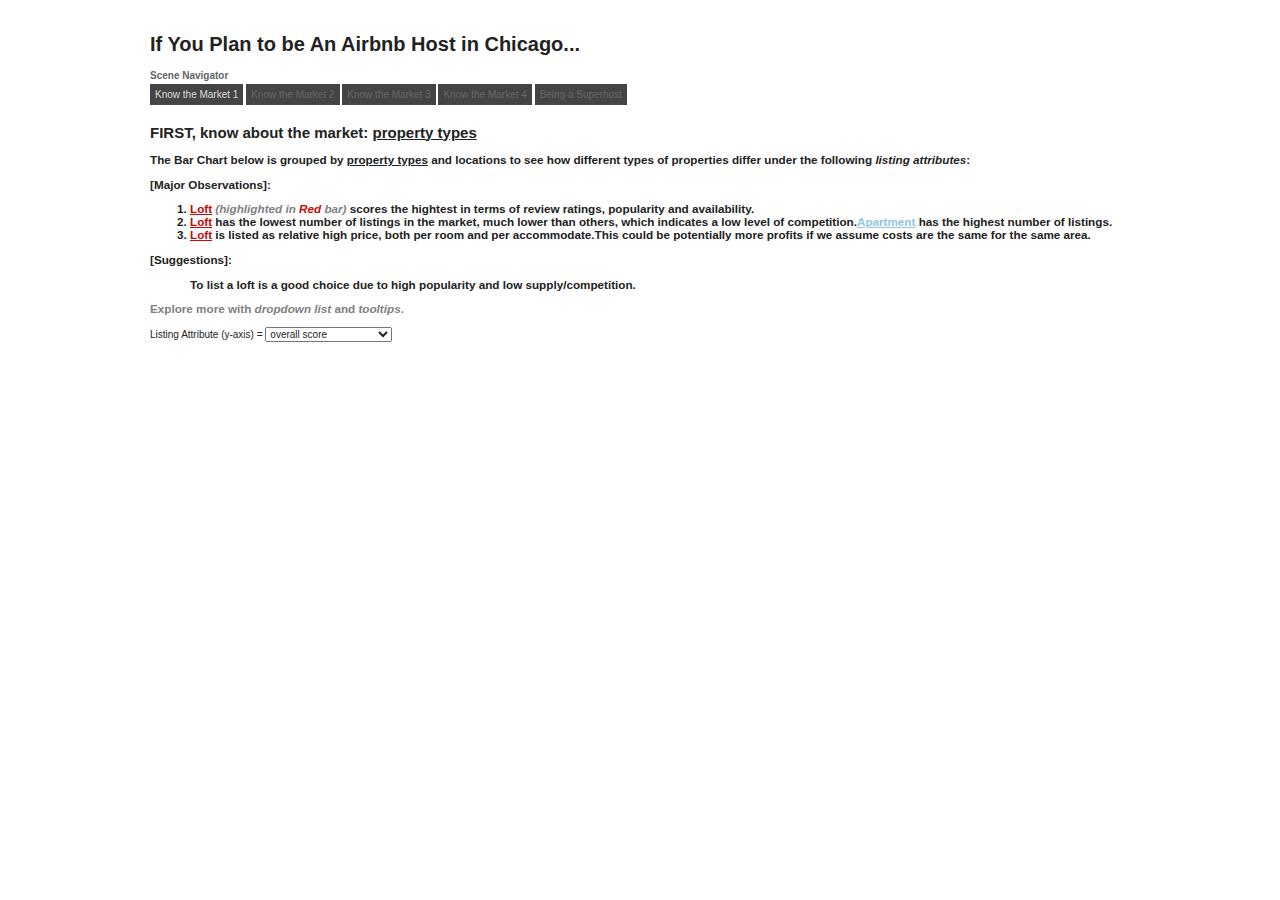
<file: index.html>
<!DOCTYPE html>
<html>
<meta charset="utf-8">
  <title>CS498 Narrative Visualization</title>
  <meta name="author" content="Judy Zhu">
  <meta name="description" content="">
  <link rel="stylesheet" href="css/reset.css">
  <link rel="stylesheet" href="css/style.css">

  <body>
    <div id="container">
    <h1>If You Plan to be An Airbnb Host in Chicago...</h1>
    <h2 class="subtitle">Scene Navigator</h2>
    <div id="filter_container">
      <a href="#" id="step1" class="step-link active">Know the Market 1</a>
      <a href= "index2.html" id="step2" class="step-link">Know the Market 2</a>
      <a href= "index3.html" id="step3" class="step-link">Know the Market 3</a>
      <a href= "index4.html" id="step4" class="step-link">Know the Market 4</a>
      <a href= "index5.html" id="step5" class="step-link">Being a Superhost</a>
      </br>
      </br>
      <h2> FIRST, know about the market: <u>property types</u>  </h2>
      <h3>The Bar Chart below is grouped by <strong><u>property types</u> </strong> and locations to see how different types of properties differ under the following <em>listing attributes</em>:</h3>
      <h3>[Major Observations]:
        <ol>
          <li><font color=#c90704><u>Loft</u></font> <em><font color="grey">(highlighted in </font><font color=#c90704>Red</font><font color="grey"> bar)</font></em> scores the hightest in terms of review ratings, popularity and availability.</li>
          <li><font color=#c90704><u>Loft</u></font> has the lowest number of listings in the market, much lower than others, which indicates a low level of competition.<font color=#92c5de><u>Apartment</u></font> has the highest number of listings.</li>
          <li><font color=#c90704><u>Loft</u></font> is listed as relative high price, both per room and per accommodate.This could be potentially more profits if we assume costs are the same for the same area.</li>
        </ol>
        [Suggestions]: 
        <ul style="list-style-type:none;">
          <li>To list a loft is a good choice due to high popularity and low supply/competition.</li>
        </ul>
        <font color="grey">Explore more with <em>dropdown list</em> and <em>tooltips</em>.</font>
      </h3>
  
          <div class="panel">
              <p>Listing Attribute (y-axis) =
                <select id="Filter-Type">
                  <option value="6">overall score</option>
                  <option value="3">review popularity</option>
                  <option value="4">review rating</option>
                  <option value="5">availability score</option>
                  <option value="0">number of listings</option>
                  <option value="1">price per bedroom</option>
                  <option value="2">price per accommodate</option>
                </select>
              </p>
          </div>
    </div>

  
      <script src="https://d3js.org/d3.v3.min.js"></script>
      <script type="text/javascript" src="script/chart1.js"></script>
    </div>
    </div>
  </body>

</html>
</file>
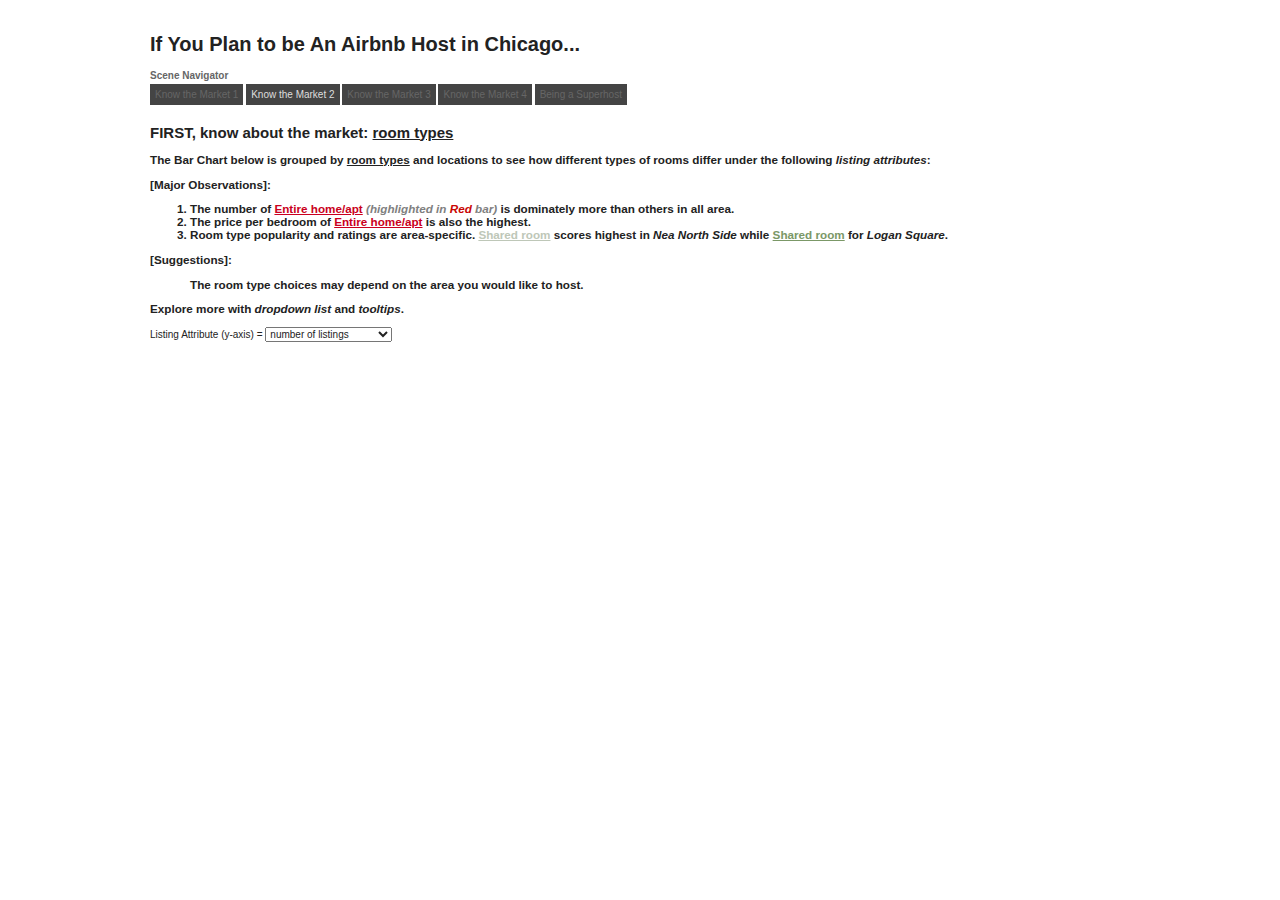
<file: index2.html>
<!DOCTYPE html>
<html>
<meta charset="utf-8">
  <title>CS498 Narrative Visualization</title>
  <meta name="author" content="Judy Zhu">
  <meta name="description" content="">
  <link rel="stylesheet" href="css/reset.css">
  <link rel="stylesheet" href="css/style.css">

  <body>
    <div id="container">
    <h1>If You Plan to be An Airbnb Host in Chicago...</h1>
    <h2 class="subtitle">Scene Navigator</h2>
    <div id="filter_container">
      <a href= "index.html" id="step1" class="step-link">Know the Market 1</a>
      <a href= "#" id="step2" class="step-link active">Know the Market 2</a>
      <a href= "index3.html" id="step3" class="step-link">Know the Market 3</a>
      <a href= "index4.html" id="step4" class="step-link">Know the Market 4</a>
      <a href= "index5.html" id="step5" class="step-link">Being a Superhost</a>
      </br>
      </br>
      <h2> FIRST, know about the market: <u>room types</u>  </h2>
      <h3>The Bar Chart below is grouped by <strong><u>room types</u> </strong> and locations to see how different types of rooms differ under the following <em>listing attributes</em>:</h3>
      <h3>[Major Observations]:
        <ol>
          <li>The number of <font color=#ca0020><u>Entire home/apt</u></font> <em><font color="grey">(highlighted in </font><font color=#c90704>Red</font><font color="grey"> bar)</font></em> is dominately more than others in all area.</li>
          <li>The price per bedroom of <font color=#ca0020><u>Entire home/apt</u></font> is also the highest.</li>
          <li>Room type popularity and ratings are area-specific. <font color="#BEC7B8"><u>Shared room</u></font> scores highest in <em>Nea North Side</em> while <font color="#7B9867"><u>Shared room</u></font> for <em>Logan Square</em>.</li>
        </ol>
        [Suggestions]:
        <ul style="list-style-type:none;">
          <li>The room type choices may depend on the area you would like to host.</li>
        </ul>
        Explore more with <em>dropdown list</em> and <em>tooltips</em>.
      </h3>
  
          <div class="panel">
              <p>Listing Attribute (y-axis) =
                <select id="Filter-Type">
                  <option value="0">number of listings</option>
                  <option value="1">price per bedroom</option>
                  <option value="2">price per accommodate</option>
                  <option value="6">overall score</option>
                  <option value="3">review popularity</option>
                  <option value="4">review rating</option>
                  <option value="5">availability score</option>
                </select>
              </p>
          </div>
    </div>

  
      <script src="https://d3js.org/d3.v3.min.js"></script>
      <script type="text/javascript" src="script/chart2.js"></script>
    </div>
    </div>
  </body>

</html>
</file>
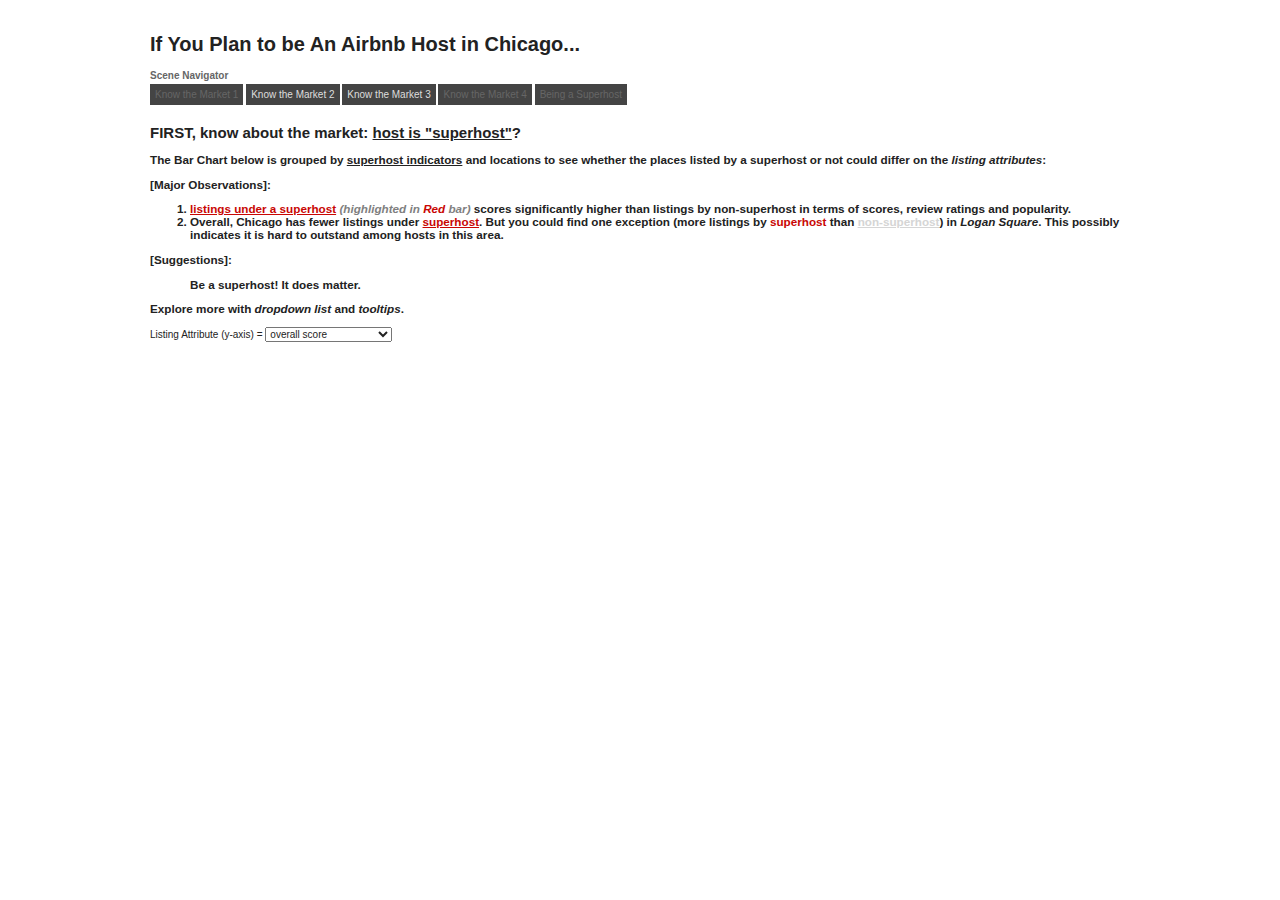
<file: index3.html>
<!DOCTYPE html>
<html>
<meta charset="utf-8">
  <title>CS498 Narrative Visualization</title>
  <meta name="author" content="Judy Zhu">
  <meta name="description" content="">
  <link rel="stylesheet" href="css/reset.css">
  <link rel="stylesheet" href="css/style.css">

  <body>
    <div id="container">
    <h1>If You Plan to be An Airbnb Host in Chicago...</h1>
    <h2 class="subtitle">Scene Navigator</h2>
    <div id="filter_container">
      <a href= "index.html" id="step1" class="step-link">Know the Market 1</a>
      <a href= "index2.html" id="step2" class="step-link active">Know the Market 2</a>
      <a href= "#" id="step3" class="step-link active">Know the Market 3</a>
      <a href= "index4.html" id="step4" class="step-link">Know the Market 4</a>
      <a href= "index5.html" id="step5" class="step-link">Being a Superhost</a>
      </br>
      </br>
      <h2> FIRST, know about the market: <u>host is "superhost"</u>?</h2>
      <h3>The Bar Chart below is grouped by <strong><u>superhost indicators</u> </strong> and locations to see whether the places listed by a superhost or not could differ on the <em>listing attributes</em>:</h3>
      <h3>[Major Observations]:
        <ol>
          <li><font color=#c90704><u>listings under a superhost</u></font> <em><font color="grey">(highlighted in </font><font color=#c90704>Red</font><font color="grey"> bar)</font></em> scores significantly higher than listings by non-superhost in terms of scores, review ratings and popularity.</li>
          <li>Overall, Chicago has fewer listings under <font color=#c90704><u>superhost</u></font>. But you could find one exception (more listings by <font color=#c90704>superhost</font> than <font color=#d5d5d5><u>non-superhost</u></font>) in <em>Logan Square</em>. This possibly indicates it is hard to outstand among hosts in this area.</li>
        </ol>
        [Suggestions]:
        <ul style="list-style-type:none;">
          <li>Be a superhost! It does matter.</li>
        </ul>
        Explore more with <em>dropdown list</em> and <em>tooltips</em>.
      </h3>
  
          <div class="panel">
              <p>Listing Attribute (y-axis) =
                <select id="Filter-Type">
                  <option value="6">overall score</option>
                  <option value="3">review popularity</option>
                  <option value="4">review rating</option>
                  <option value="5">availability score</option>
                  <option value="0">number of listings</option>
                  <option value="1">price per bedroom</option>
                  <option value="2">price per accommodate</option>
                </select>
              </p>
          </div>
    </div>

  
      <script src="https://d3js.org/d3.v3.min.js"></script>
      <script type="text/javascript" src="script/chart3.js"></script>
    </div>
    </div>
  </body>

</html>
</file>
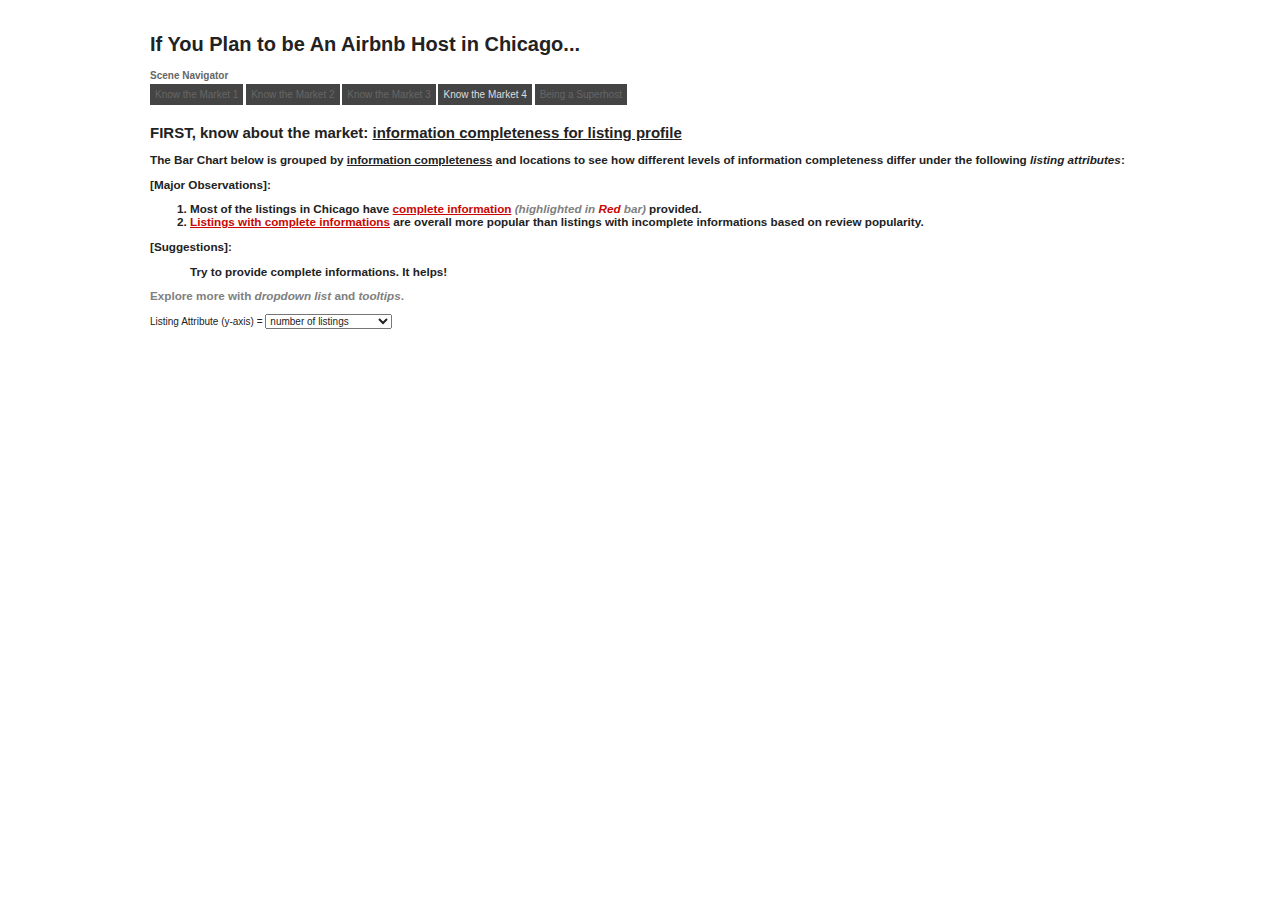
<file: index4.html>
<!DOCTYPE html>
<html>
<meta charset="utf-8">
  <title>CS498 Narrative Visualization</title>
  <meta name="author" content="Judy Zhu">
  <meta name="description" content="">
  <link rel="stylesheet" href="css/reset.css">
  <link rel="stylesheet" href="css/style.css">

  <body>
    <div id="container">
    <h1>If You Plan to be An Airbnb Host in Chicago...</h1>
    <h2 class="subtitle">Scene Navigator</h2>
    <div id="filter_container">
      <a href= "index.html" id="step1" class="step-link">Know the Market 1</a>
      <a href= "index2.html" id="step2" class="step-link">Know the Market 2</a>
      <a href= "index3.html" id="step3" class="step-link">Know the Market 3</a>
      <a href= "#" id="step4" class="step-link active">Know the Market 4</a>
      <a href= "index5.html" id="step5" class="step-link">Being a Superhost</a>
      </br>
      </br>
      <h2> FIRST, know about the market: <u>information completeness for listing profile</u>  </h2>
      <h3>The Bar Chart below is grouped by <strong><u>information completeness</u> </strong> and locations to see how different levels of information completeness differ under the following <em>listing attributes</em>:</h3>
      <h3>[Major Observations]:
        <ol>
          <li>Most of the listings in Chicago have <font color=#c90704><u>complete information</u></font> <em><font color="grey">(highlighted in </font><font color=#c90704>Red</font><font color="grey"> bar)</font></em> provided.</li>
          <li><font color=#c90704><u>Listings with complete informations</u></font> are overall more popular than listings with incomplete informations based on review popularity.</li>
        </ol>
        [Suggestions]:
        <ul style="list-style-type:none;">
          <li>Try to provide complete informations. It helps!</li>
        </ul>
        <font color="grey">Explore more with <em>dropdown list</em> and <em>tooltips</em>.</font>
      </h3>
  
          <div class="panel">
              <p>Listing Attribute (y-axis) =
                <select id="Filter-Type">
                  <option value="0">number of listings</option>
                  <option value="3">review popularity</option>
                  <option value="4">review rating</option>
                  <option value="6">overall score</option>
                  <option value="5">availability score</option>
                  <option value="1">price per bedroom</option>
                  <option value="2">price per accommodate</option>
                </select>
              </p>
          </div>
    </div>

  
      <script src="https://d3js.org/d3.v3.min.js"></script>
      <script type="text/javascript" src="script/chart4.js"></script>
    </div>
    </div>
  </body>

</html>
</file>
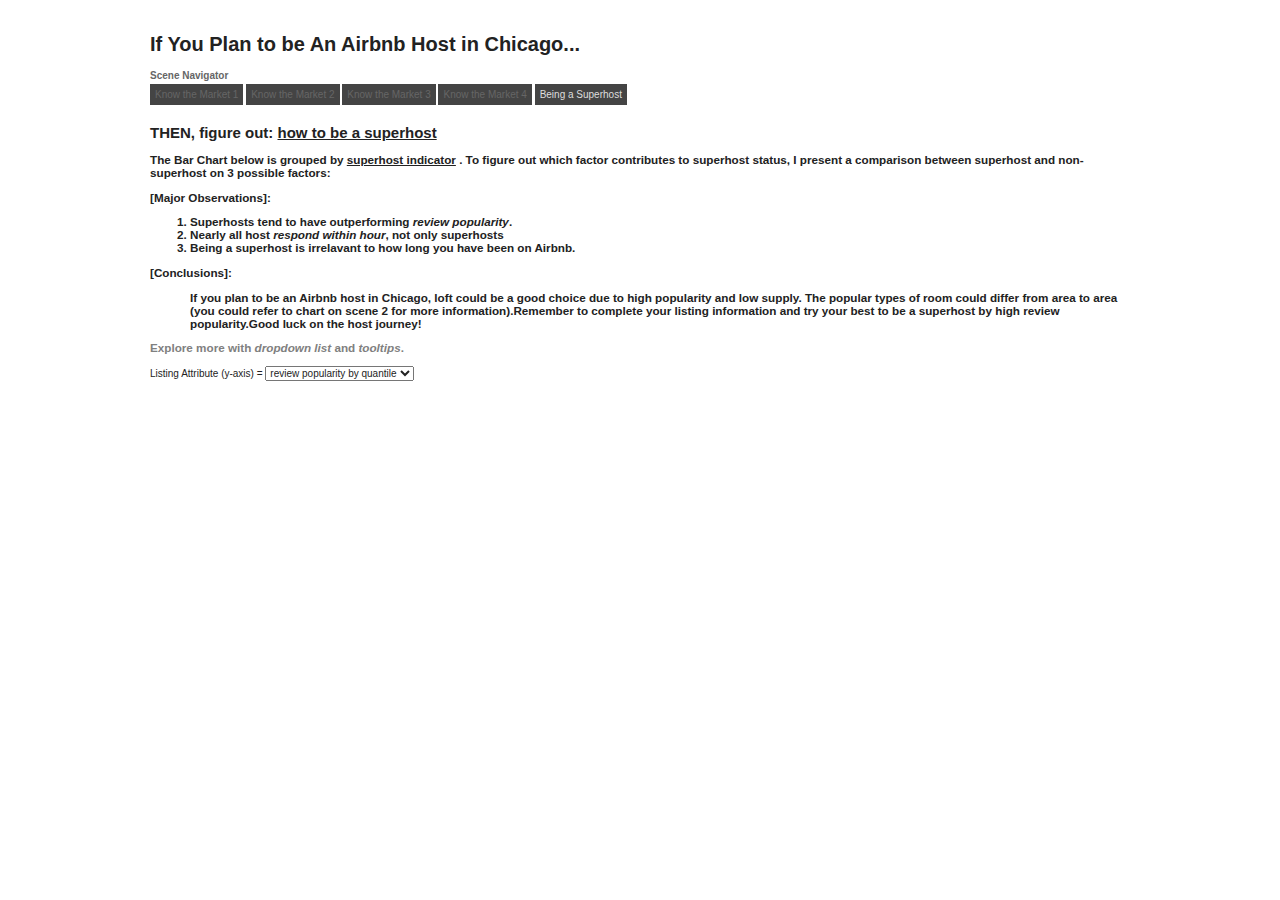
<file: index5.html>
<!DOCTYPE html>
<html>
<meta charset="utf-8">
  <title>CS498 Narrative Visualization</title>
  <meta name="author" content="Judy Zhu">
  <meta name="description" content="">
  <link rel="stylesheet" href="css/reset.css">
  <link rel="stylesheet" href="css/style.css">

  <body>
    <div id="container">
    <h1>If You Plan to be An Airbnb Host in Chicago...</h1>
    <h2 class="subtitle">Scene Navigator</h2>
    <div id="filter_container">
      <a href= "index.html" id="step1" class="step-link">Know the Market 1</a>
      <a href= "index2.html" id="step2" class="step-link">Know the Market 2</a>
      <a href= "index3.html" id="step3" class="step-link">Know the Market 3</a>
      <a href= "index4.html" id="step4" class="step-link">Know the Market 4</a>
      <a href= "#" id="step5" class="step-link active">Being a Superhost</a>
      </br>
      </br>
      <h2> THEN, figure out: <u>how to be a superhost</u>  </h2>
      <h3>The Bar Chart below is grouped by <strong><u>superhost indicator</u> </strong>. To figure out which factor contributes to superhost status, I present a comparison between superhost and non-superhost on 3 possible factors:</h3>
      <h3>[Major Observations]:
        <ol>
          <li>Superhosts tend to have outperforming <em>review popularity</em>.</li>
          <li>Nearly all host <em>respond within hour</em>, not only superhosts</li>
          <li>Being a superhost is irrelavant to how long you have been on Airbnb.</li>
       </ol>
        [Conclusions]:
        <ul style="list-style-type:none;">
          <li>If you plan to be an Airbnb host in Chicago, loft could be a good choice due to high popularity and low supply. The popular types of room could differ from area to area (you could refer to chart on scene 2 for more information).Remember to complete your listing information and try your best to be a superhost by high review popularity.Good luck on the host journey!</li>
        </ul>
        <font color="grey">Explore more with <em>dropdown list</em> and <em>tooltips</em>.</font>
      </h3>
  
          <div class="panel">
              <p>Listing Attribute (y-axis) =
                <select id="Filter-Type">
                  <option value="0">review popularity by quantile</option>
                  <option value="1">days on airbnb by quantile</option>
                  <option value="2">host response time</option>
                </select>
              </p>
          </div>
    </div>

  
      <script src="https://d3js.org/d3.v3.min.js"></script>
      <script type="text/javascript" src="script/chart5.js"></script>
    </div>
    </div>
  </body>

</html>
</file>
<file: css/style.css>
body {
  font: 10px sans-serif;
  background-color: #dbdbdbd;
}

mark{
  background-color: "grey";
}

.axis path,
.axis line {
  fill: none;
  stroke: #000;
  shape-rendering: crispEdges;
}

.x.axis path {
  display: none;
}

h2.subtitle {
  font-size: 1em;
  padding-left: 0px;
  color: #666;
}

h3{
  padding-bottom: 0px;
  padding-top: 0px;
}

/* Basic styling for the step links */
a.step-link {
  padding: 5px;
  background-color: #444;
  color: #666;
  text-decoration: none;
}

a.step-link:hover, a.active {
  color: #ddd;
}

#container{
  margin: auto;
  padding-top: 20px;
  width: 980px;
}

/* Basic styling for Description link*/
a.desc-link {
  padding: 5px;
  background-color: #444;
  color: #666;
  text-decoration: none;
}

a.desc-link:hover, a.active {
  color: #ddd;
}

/* Here is our relatively positioned container div to hold the rest of the visualization */
#graph_container {
  position: relative;
  width: 980px;
  height: 510px;
  margin-top: 10px;
}

/* All the .annotation-step divs are inside #annotation-steps. z-index ensures annotations stay on top of visualization. */
#annotation-steps {
  position: absolute;
  z-index: 40;
}

#filter_container {
  z-index: 20;
}

/* Change the background color. */
#vis-canvas {
  position: absolute;
  width: 100%;
  height: 100%;
  z-index: 10;
  overflow: hidden;
  background-color: #eee;
}

/* By default, all annotation-steps are hidden. */
.annotation-step {
  position: absolute;
  display: none;
}

/* Finally we can position each annotation exactly how we want. */
.annotation {
  position: absolute;
}
 
#step1-high-annotation {
  left: 170px;
  top: 130px;
  width: 140px;
}

#step2-high-annotation {
  left: 200px;
  top: 60px;
  width: 140px;
}

#step3-high-annotation {
  left: 240px;
  top: 30px;
  width: 140px;
}

.tooltip{
  position: absolute;
  max-width: 200px;
  height: auto;
  padding: 5px;
  background-color: white;
  -webkit-border-radius: 5px;
  -moz-border-radius: 5px;
  border-radius: 5px;
  -webkit-box-shadow: 4px 4px 10px rgba(0,0,0,0.4);
  -moz-box-shadow: 4px 4px 10px rgba(0,0,0,0.4);
  box-shadow: 4px 4px 10px rgba(0,0,0,0.4);
  pointer-events:none;
  font-family: sans-serif;
  font-size: 12px;
  
}
</file>
